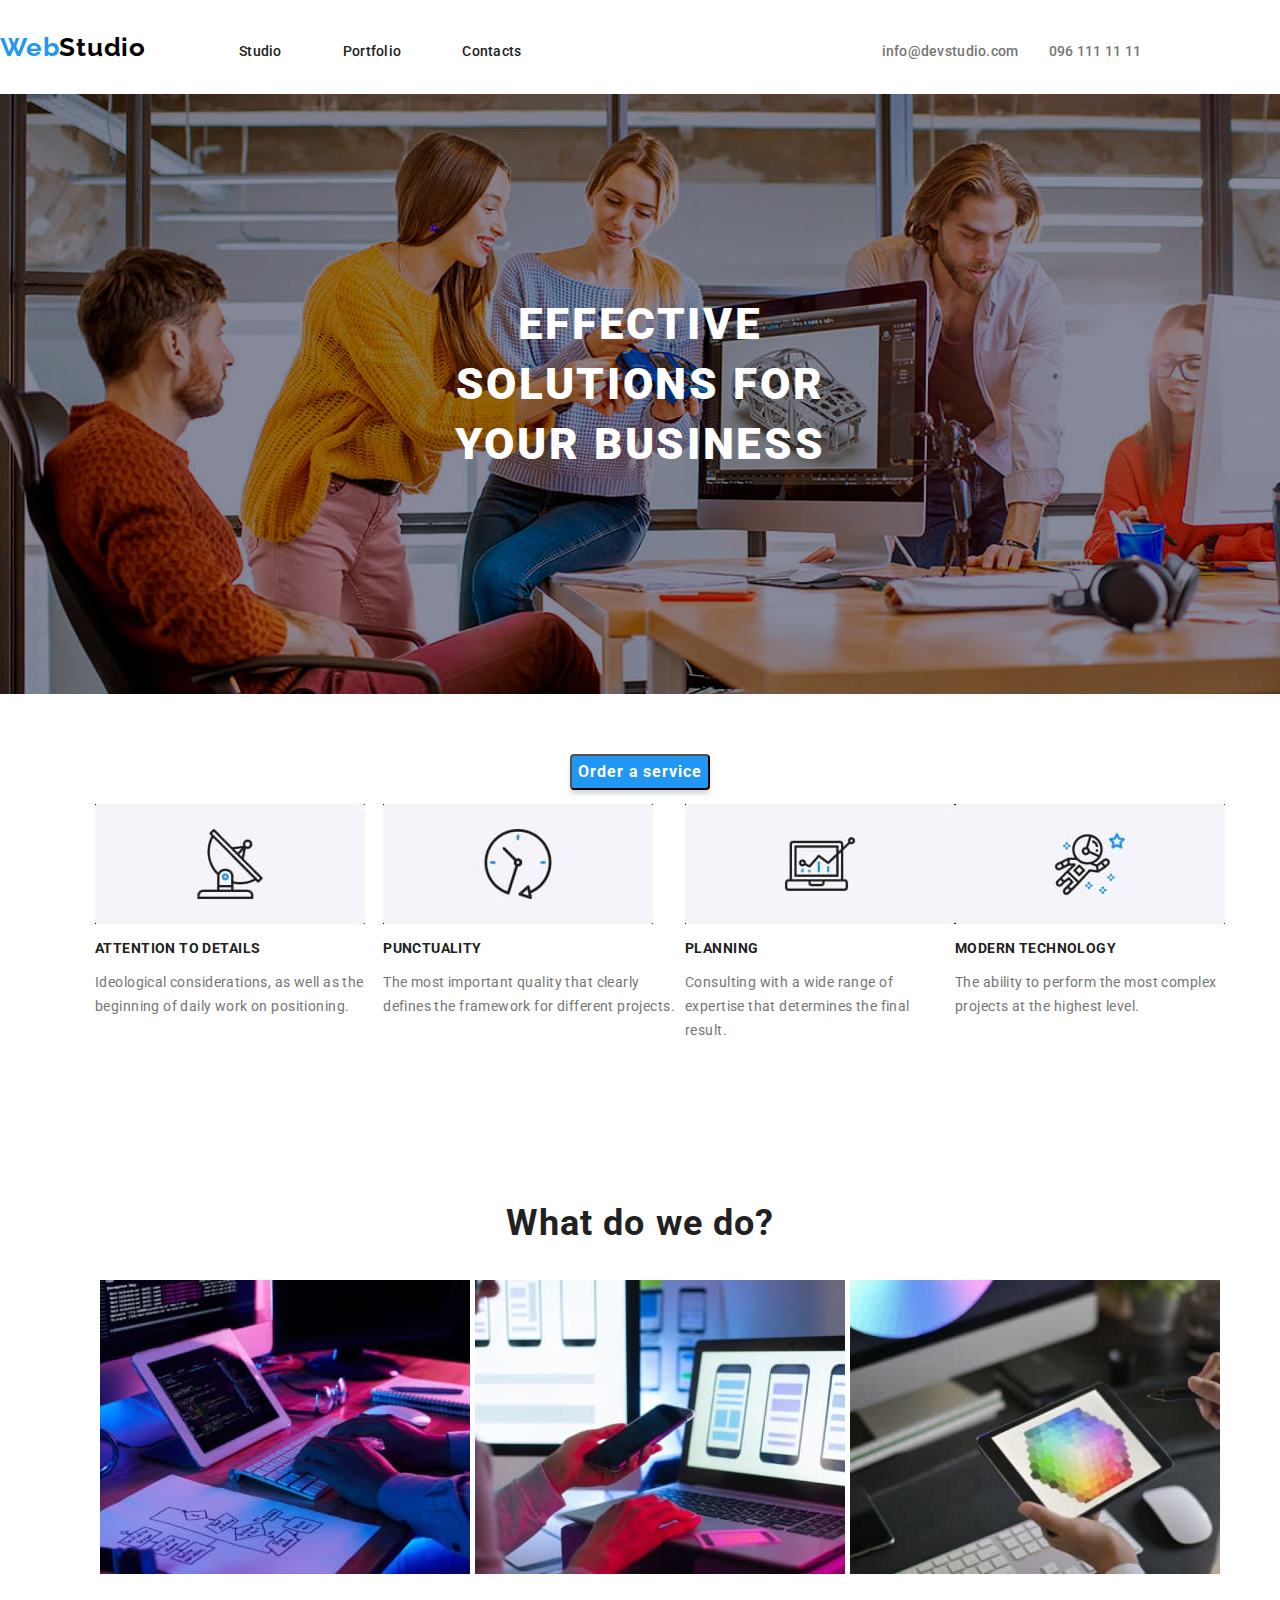
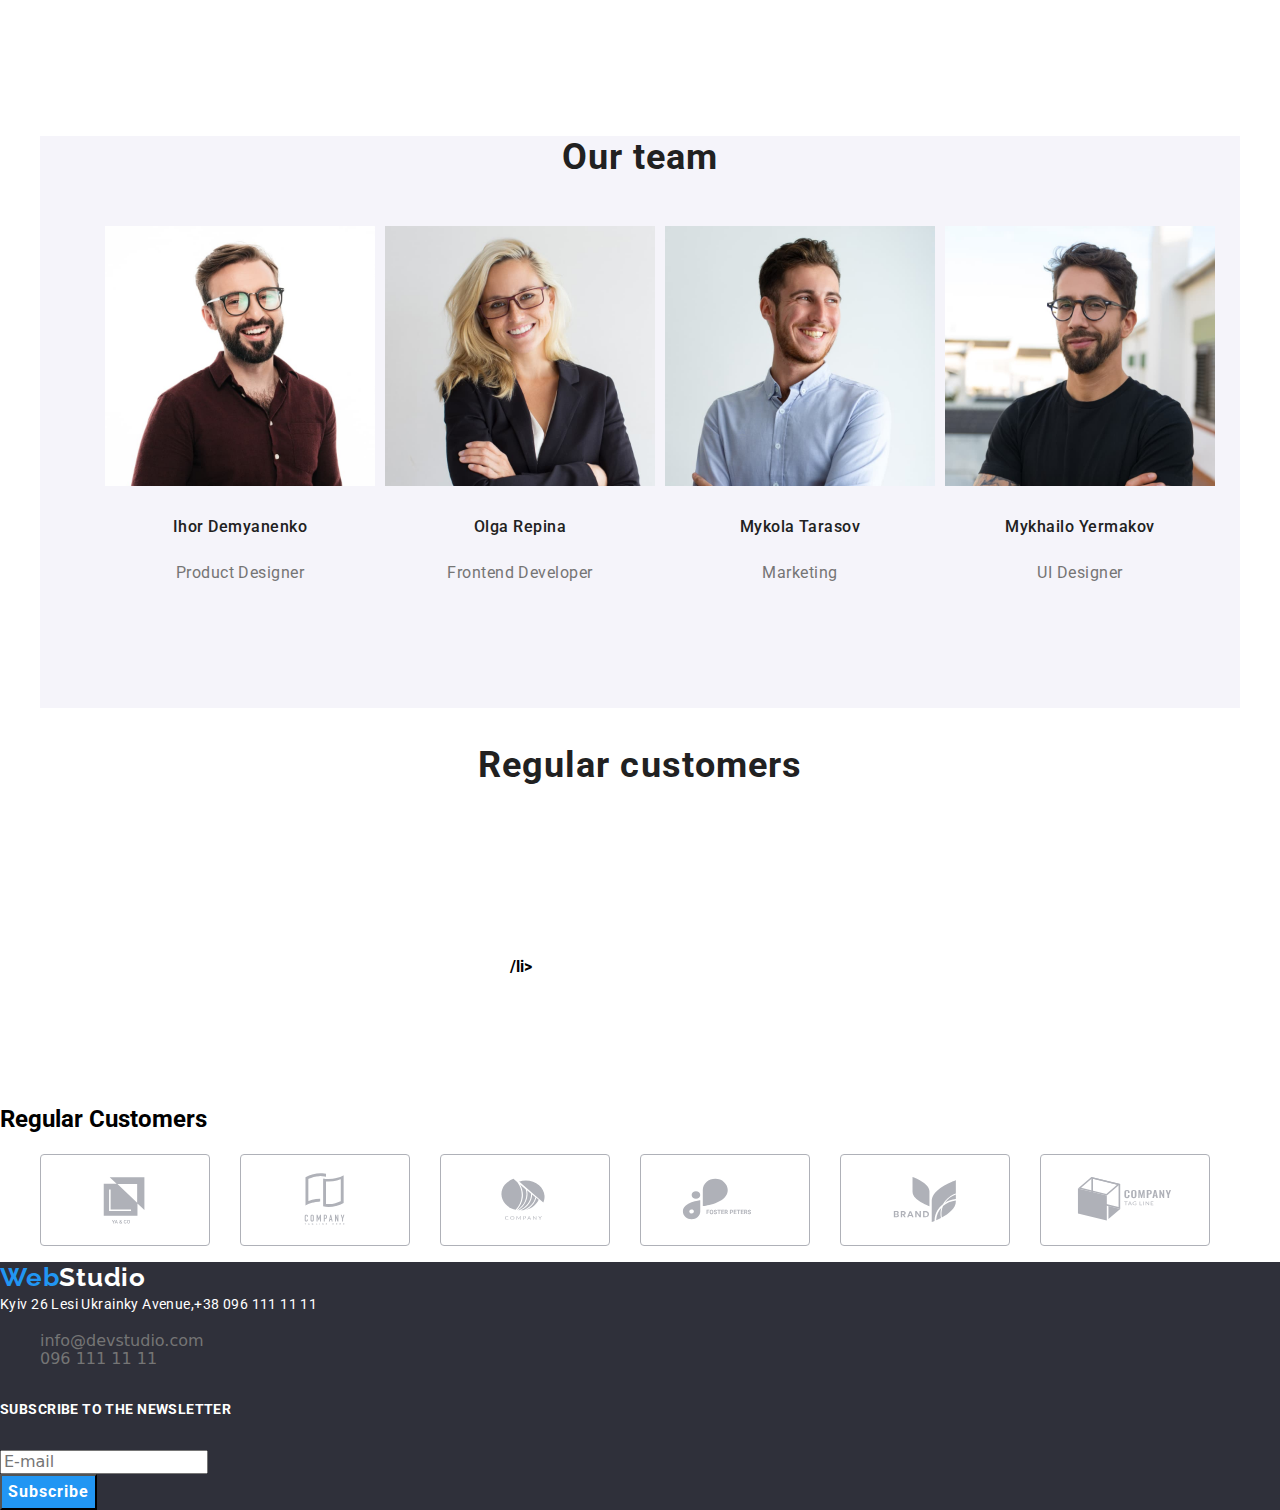
<file: index.html>
<!DOCTYPE html>
<html lang="en">
    <head>
        <title>Webstudio</title>
        <link href="https://cdnjs.cloudflare.com/ajax/libs/modern-normalize/2.0.0/modern-normalize.min.css" rel="stylesheet">
        <link href="./styles.css" rel="stylesheet">
    <link rel="preconnect" href="https://fonts.googleapis.com">
    <link rel="preconnect" href="https://fonts.gstatic.com" crossorigin>
    <link href="https://fonts.googleapis.com/css2?family=Raleway:wght@700&family=Roboto:wght@400;500;700;900&display=swap"
        rel="stylesheet">
    </head>
<body>
    
    <header class="nav-header">
       <div class="header-nav-div"><a href="./index.html" class="nav-logo"><span class="nav-logo-first-part">Web</span>Studio</a></div>
        <nav class="main-nav">

            <ul class="nav-list">
                <li class="nav-item"><a href="./index.html" class="nav-link">Studio</a></li>
                <li class="nav-item"><a href="./portfolio.html" class="nav-link">Portfolio</a></li>
                <li class="nav-item"><a href="#" class="nav-link">Contacts</a></li>
            </ul>
            </nav>
            <ul class="contact-list">
                <li class="contact-item"><a href="mailto:info@devstudio.com" class="contact-link">info@devstudio.com</a></li>
                <li class="contact-item"><a href="#" class="contact-link"> 096 111 11 11</a></li>
            </ul>
    </header>
    <main class="gallery">
        <section class="gallery-container"> 
            <h1 hidden class="gallery-hidden-header">-</h1>
            <header class="gallery-header">Effective solutions
            for your business</header>
            <button type="button" class="gallery-button"><b>Order a service</b></button>
        </section>
         
        <section class="solutions-container">
                <ul class="solutions-list">
                    <li class="solutions-item-1">
                    <h2 class="solutions-name">ATTENTION TO DETAILS</h2>
                    <p class="solutions-description">Ideological considerations, as well as the beginning of daily work on positioning.</p></li>
                
                
                    <li class="solutions-item-2">
                    <h2 class="solutions-name">PUNCTUALITY</h2>
                    <p class="solutions-description">The most important quality that clearly defines the framework for different projects.</p></li>
                
                
                    <li class="solutions-item-3">
                    <h2 class="solutions-name">PLANNING</h2>
                    <p class="solutions-description">Consulting with a wide range of expertise that determines the final result.</p></li>
                
                
                    <li class="solutions-item-4">
                    <h2 class="solutions-name">MODERN TECHNOLOGY</h2>
                    <p class="solutions-description">The ability to perform the most complex projects at the highest level.</p></li>
                </ul>
        </section>

        <section class="doings-container">
            <h3 class="doings-header">What do we do?</h3>
            <ul class="doings-list">
                <li class="doings-item"><img src="./Images/komputer.jpg" alt="no image" class="doings-image"></li>
                <li class="doings-item"><img src="./Images/hand.jpg" alt="no image" class="doings-image"></li>
                <li class="doings-item"><img src="./Images/cos.jpg" alt="no image" class="doings-image"></li>
    </ul>
        
        </section>

        <section class="team-container">
          <h4 class="team-header">Our team</h4>
          <ul class="team-list">
            <li class="team-item">
                <img src="./Images/img-5.jpg" alt="no image" class="team-image">
                <h5 class="team-name">Ihor Demyanenko</h5>
                <p class="team-description">Product Designer</p>
            </li>
            <li class="team-item">
                <img src="./Images/img%202.jpg" alt="no image" class="team-image">
                <h5 class="team-name">Olga Repina</h5>
                <p class="team-description">Frontend Developer</p>
            
            </li>
            <li class="team-item">
                <img src="./Images/img%203.jpg" alt="no image" class="team-image">
                <h5 class="team-name">Mykola Tarasov</h5>
                <p class="team-description">Marketing</p>
            </li>
            <li class="team-item">
                <img src="./Images/img-4-2.jpg" alt="no image" class="team-image">
                <h5 class="team-name">Mykhailo Yermakov</h5>
                <p class="team-description">UI Designer</p>
            
            </li>
            </ul>
        </section>
       
         <section class="customers-container">
            <h3 class="customers-header">Regular customers</h3>
            <ul class="customers-list">
                <li class="customers-item"><a class="customer-link"><svg><use href></use></svg></a>/li>
                <li class="customers-item"></li>
                <li class="customers-item"></li>
                <li class="customers-item"></li>
                <li class="customers-item"></li>
                <li class="customers-item"></li>
            </ul>
            

         </section> 
         <section>
            <div class="container">
                <h2>Regular Customers</h2>
                <ul class="clients">
                    <li class="clients-item">
                        <a href="/" class="client-link"><svg class="client-icon"><use href="./Images/symbol-defs.svg#icon-Logo1"></use></svg></a>
                    </li>
                    <li class="clients-item">
                        <a href="/" class="client-link"><svg class="client-icon">
                                <use href="./Images/symbol-defs.svg#icon-Logo6"></use>
                            </svg></a>
                    </li>
                    <li class="clients-item">
                        <a href="/" class="client-link"><svg class="client-icon">
                                <use href="./Images/symbol-defs.svg#icon-Logo2"></use>
                            </svg></a>
                    </li>
                    <li class="clients-item">
                        <a href="/" class="client-link"><svg class="client-icon">
                                <use href="./Images/symbol-defs.svg#icon-Logo3"></use>
                            </svg></a>
                    </li>
                    <li class="clients-item">
                        <a href="/" class="client-link"><svg class="client-icon">
                                <use href="./Images/symbol-defs.svg#icon-Logo4"></use>
                            </svg></a>
                    </li>
                    <li class="clients-item">
                        <a href="/" class="client-link"><svg class="client-icon">
                                <use href="./Images/symbol-defs.svg#icon-Logo5"></use>
                            </svg></a>
                    </li>

                    
                    
                </ul>
            </div>
         </section>  
    
    </main>
    <footer class="footer">
            <a href="./index.html" class="footer-logo"><span class="footer-logo-first-part">Web</span>Studio</a>
            <address class="footer-address">Kyiv 26 Lesi Ukrainky Avenue,+38 096 111 11 11</address>
            <ul class="footer-contact-list">
                <li class="footer-contact-item"><a href="mailto:info@devstudio.com" class="footer-contact-link">info@devstudio.com</a></li>
                <li class="footer-contact-item"><a href="#" class="footer-contact-link"> 096 111 11 11</a></li>
            </ul>
            
            <form class="subscribtion-form">
                <h6 class="subscribtion-header">Subscribe to the newsletter</h6>
                <input type="email" placeholder="E-mail" class="subscribtion-email">
                <button type="button" class="subscribtion-button">Subscribe</button>
            </form>
    </footer>

</body>

</html>
</file>
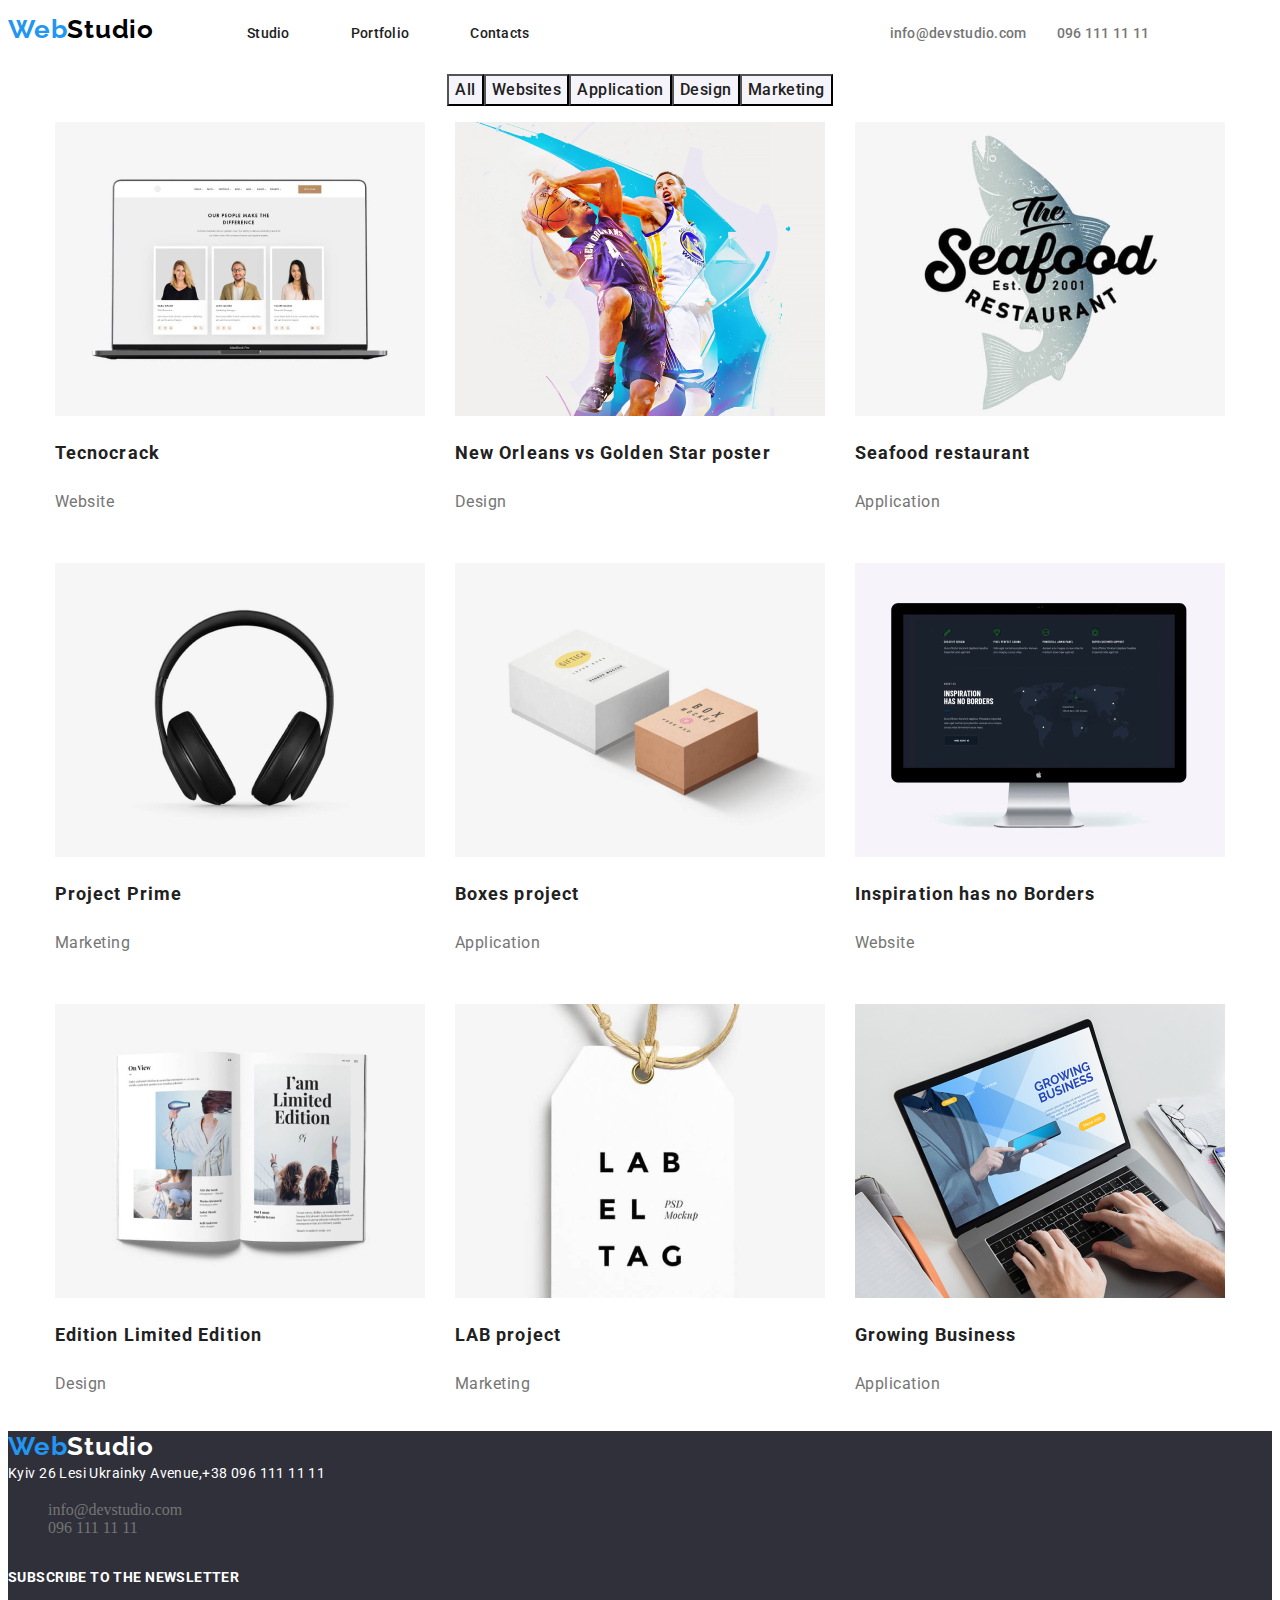
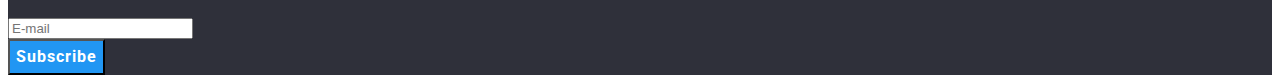
<file: portfolio.html>
<!DOCTYPE html>
<html lang="en">
    <head>
        <title>Portfolio</title>
        <link href="./styles.css" rel="stylesheet">
        <link rel="preconnect" href="https://fonts.googleapis.com">
        <link rel="preconnect" href="https://fonts.gstatic.com" crossorigin>
        <link href="https://fonts.googleapis.com/css2?family=Raleway:wght@700&family=Roboto:wght@400;500;700&display=swap"
            rel="stylesheet">
    </head>
    <body>
        <header class="nav-header">
            <a href="./index.html" class="nav-logo"><span class="nav-logo-first-part">Web</span>Studio</a>
            <nav class="main-nav">
        
                <ul class="nav-list">
                    <li class="nav-item"><a href="./index.html" class="nav-link">Studio</a></li>
                    <li class="nav-item"><a href="./portfolio.html" class="nav-link">Portfolio</a></li>
                    <li class="nav-item"><a href="#" class="nav-link">Contacts</a></li>
                </ul>
            </nav>
            <ul class="contact-list">
                <li class="contact-item"><a href="mailto:info@devstudio.com" class="contact-link">info@devstudio.com</a></li>
                <li class="contact-item"><a href="#" class="contact-link"> 096 111 11 11</a></li>
            </ul>
        </header>
        <main class="portfolio-gallery">
            <section class="portfolio-gallery-container">
                <h1 hidden class="portfolio-gallery-hidden-header">.</h1>
            <ul class="choice-list">
                <li class="choice-item"><button type="button" class="choice-button">All</button></li>
                <li class="choice-item"><button type="button" class="choice-button">Websites</button></li>
                <li class="choice-item"><button type="button" class="choice-button">Application</button></li>
                <li class="choice-item"><button type="button" class="choice-button">Design</button></li>
                <li class="choice-item"><button type="button" class="choice-button">Marketing</button></li>
            </ul>
            
                <ul class="varieties-list">
                    <li class="varieties-item">
                        <a href="#" class="varieties-link">
                        <img src="./Photos/img-2.jpg" alt="no image" class="varieties-image">
                        <h2 class="varieties-name">Tecnocrack</h2>
                        <p class="varieties-description">Website</p>
                        </a>
                    </li>
                    <li class="varieties-item">
                        <a href="#" class="varieties-link">
                        <img src="./Photos/img-3.jpg" alt="no image" class="varieties-image">
                        <h2 class="varieties-name">New Orleans vs Golden Star poster</h2>
                        <p class="varieties-description">Design</p>
                        </a>
                    </li>
                    <li class="varieties-item">
                        <a href="#" class="varieties-link">
                        <img src="./Photos/img-4.jpg" alt="no image" class="varieties-image">
                        <h2 class="varieties-name">Seafood restaurant</h2>
                        <p class="varieties-description">Application</p>
                        </a>
                    </li>
                    <li class="varieties-item">
                        <a href="#" class="varieties-link">
                        <img src="./Photos/img-5.jpg" alt="no image" class="varieties-image">
                        <h2 class="varieties-name">Project Prime</h2>
                        <p class="varieties-description">Marketing</p>
                        </a>
                    </li>
                    <li class="varieties-item">
                        <a href="#" class="varieties-link">
                        <img src="./Photos/img-6.jpg" alt="no image" class="varieties-image">
                        <h2 class="varieties-name">Boxes project</h2>
                        <p class="varieties-description">Application</p>
                        </a>
                    </li>
                    <li class="varieties-item">
                        <a href="#" class="varieties-link">
                        <img src="./Photos/img-7.jpg" alt="no image" class="varieties-image">
                        <h2 class="varieties-name">Inspiration has no Borders</h2>
                        <p class="varieties-description">Website</p>
                        </a>
                    </li>
                    <li class="varieties-item">
                        <a href="#" class="varieties-link">
                        <img src="./Photos/img-8.jpg" alt="no image" class="varieties-image">
                        <h2 class="varieties-name">Edition Limited Edition</h2>
                        <p class="varieties-description">Design</p>
                        </a>
                    </li>
                    <li class="varieties-item">
                        <a href="#" class="varieties-link">
                        <img src="./Photos/img-9.jpg" alt="no image" class="varieties-image">
                        <h2 class="varieties-name">LAB project</h2>
                        <p class="varieties-description">Marketing</p>
                        </a>
                    </li>
                    <li class="varieties-item">
                        <a href="#" class="varieties-link">
                        <img src="./Photos/img-10.jpg" alt="no image" class="varieties-image">
                        <h2 class="varieties-name">Growing Business</h2>
                        <p class="varieties-description">Application</p>
                        </a>
                    </li>
                </ul>
            </section>
        </main>

        <footer class="footer">
            <a href="./index.html" class="footer-logo"><span class="footer-logo-first-part">Web</span>Studio</a>
            <address class="footer-address">Kyiv 26 Lesi Ukrainky Avenue,+38 096 111 11 11</address>
            <ul class="footer-contact-list">
                <li class="footer-contact-item"><a href="mailto:info@devstudio.com"
                        class="footer-contact-link">info@devstudio.com</a></li>
                <li class="footer-contact-item"><a href="#" class="footer-contact-link"> 096 111 11 11</a></li>
            </ul>
           
        <!--       <ul class="icon-list">
                <h6 class="icon-header">Join in</h6>
                <li class="icon-list-item"><img src="./Images/instagram.png"></li>
                <li class="icon-list-item"><img src="./Images/twitter.png"></li>
                <li class="icon-list-item"><img src="./Images/facebook.png"></li>
                <li class="icon-list-item"><img src="./Images/linkedin.png"></li>
            </ul> -->
            <form class="subscribtion-form">
                <h6 class="subscribtion-header">Subscribe to the newsletter</h6>
                <input type="email" placeholder="E-mail" class="subscribtion-email">
                <button type="button" class="subscribtion-button">Subscribe</button>
            </form>
        </footer>
    </body>
</html>
</file>
<file: styles.css>
:root{
--titles-color:#212121;
--main-text-color:#757575;
--accent-color:#2196F3;
--section-background-color:#2F303A;
--item-color:#AFB1B8;
--footer-contacts-color:rgba(255, 255, 255, 0.60);
--team-background-color:#F5F4FA;
}

.solutions-container{
    width: 1200px;
        padding-left: 15px;
        padding-right: 15px;
        margin: 0 auto;
    padding-top: 94px;
    padding-bottom: 94px;
}
.doings-container{
    width: 1200px;
        padding-left: 15px;
        padding-right: 15px;
        margin: 0 auto;
    padding-bottom: 94px;
}
.team-container{
    width: 1200px;
        padding-left: 15px;
        padding-right: 15px;
        margin: 0 auto;
    padding-bottom: 94px;
}
.customers-container{
    width: 1200px;
        padding-left: 15px;
        padding-right: 15px;
        margin: 0 auto;
    padding-bottom: 94px;
}
.gallery-container{
    background-image: url(./Images/Img.jpg);
    
    height: 600px;
    flex-shrink: 0;
   justify-content: center;
}
.gallery-header{
    padding-top: 200px;
    padding-bottom: 280px;
    padding-left: 452px;
    padding-right: 452px;
}
.gallery,.varieties-name,.subscribtion-header,.subscribtion-button{
font-family: Roboto;
font-weight: 700;
font-style: normal;
}
.nav-logo,.nav-logo-first-part,.footer-logo,.footer-logo-first-part{
    color: #000;
        font-family: Raleway;
        font-size: 26px;
        font-style: normal;
        font-weight: 700;
        line-height: normal;
        letter-spacing: 0.78px;
        text-decoration: none;
}
/*Flex-box homework is down here*/
.nav-header{
display: flex;
    flex-direction: row;
    align-items: baseline
    
}
.header-nav-div{
    padding-top: 32px;
    padding-bottom: 32px;
    text-decoration: none;
    display: flex;
     
       
}
   
.nav-list{
    list-style: none;
    display: flex;
        padding-left: 93px;
        padding-right: 320px;
        gap: 61px;
        justify-content:space-evenly;
     
      
        
}
.contact-list{
list-style: none;
    display: flex;
       justify-content: space-between;
       gap: 30px;

     
     
}
.gallery-button{
    display: block;
margin: 0 auto;
text-align: center;


}
.solutions-list{
    list-style: none;
    display: flex;
    flex-direction: row;
    justify-content: center;
    align-items: baseline;

}
.doings-header{
    display: flex;
    justify-content: center;
}
.doings-list{
    list-style: none;
    display: flex;
    flex-direction: row;
        justify-content: space-evenly;
        align-items: baseline;
}
.team-header{
    display: flex;
    justify-content: center;
}
.team-list{
list-style: none;
    display: flex;
    flex-direction: row;
    justify-content: space-evenly;
   
}
.customers-header{
    display: flex;
    justify-content: center;
}
.customers-list{
list-style: none;
    display: flex;
    flex-direction: row;
    justify-content: space-evenly;

}
  

.nav-logo-first-part{
    color: var(--accent-color);
    
}
.nav-link:hover{
    color: var(--accent-color);
}
.nav-link,.contact-link,.team-name,.choice-button{
    color: var(--titles-color);
font-family: Roboto;
font-size: 14px;
font-style: normal;
font-weight: 500;
line-height: normal;
letter-spacing: 0.28px;
text-decoration: none;
}
.contact-link:hover{
    color: var(--accent-color);
}
.contact-link{
    color: var(--main-text-color);
}
.gallery-header{
    color: #FFF;
        text-align: center;
        font-family: Roboto;
        font-size: 44px;
        font-style: normal;
        font-weight: 900;
        line-height: 60px;
        letter-spacing: 2.64px;
        text-transform: uppercase;
}
.gallery-container{
    background-color: var(--section-background-color);
}
.gallery-image{
    width: 1600px;
        height: 600px;
}
.gallery-button{
    background-color: var(--accent-color);
    border-radius: 4px;
        box-shadow: 0px 4px 4px 0px rgba(0, 0, 0, 0.15);
    color: #FFF;
        display: block;
        font-size: 16px;
        line-height: 30px;
        letter-spacing: 0.96px;

        
}
.solutions-name{
    color: var(--titles-color);
        font-size: 14px;
        line-height: normal;
        letter-spacing: 0.42px;
        text-transform: uppercase;
}
.solutions-description,.team-description,.footer-address, .varieties-description{
    font-family: Roboto;
    font-style: normal;
        font-weight: 400;
}
.solutions-description{
    color: var(--main-text-color);
        font-size: 14px;
        line-height: 24px;
        letter-spacing: 0.42px;
}
.doings-header,.team-header{
    color: var(--titles-color);
        text-align: center;
        font-size: 36px;
        line-height: normal;
        letter-spacing: 1.08px;
}
.team-container{
    background-color: var(--team-background-color);
}
.team-name{
    color: var(--titles-color);
        text-align: center;
        font-size: 16px;
        line-height: normal;
        letter-spacing: 0.48px;
}
.team-description{
    color: var(--main-text-color);
        text-align: center;
        font-size: 16px;
        line-height: normal;
        letter-spacing: 0.48px;
}
.team-image{
    width: 270px;
        height: 260px;
}
.customers-header{
    color: var(--titles-color);
        text-align: center;
        font-size: 36px;
        line-height: normal;
        letter-spacing: 1.08px;
}
.footer{
    background-color: var(--section-background-color);
}
.footer-contact-link:hover {
    color: var(--accent-color);
}

.footer-contact-link {
    color: var(--main-text-color);
    text-decoration: none;
}
.footer-contact-list{
    list-style: none;
}
.footer-logo{
    color: #FFF;
    
}
.footer-logo-first-part{
    color: var(--accent-color);
       
}
.footer-address{
    color: #FFF;
        font-size: 14px;
        line-height: 24px;
        letter-spacing: 0.42px;
        
}
.subscribtion-button{
    background-color: var(--accent-color);
        color: #FFF;
        display: block;
        font-size: 16px;
        line-height: 30px;
        letter-spacing: 0.96px;
    }
    .subscribtion-header{
        color: #FFF;
            font-size: 14px;
            line-height: normal;
            letter-spacing: 0.42px;
            text-transform: uppercase;
    }
    .icon-header{
    color: #FFF;
        font-family: Roboto;
        font-size: 14px;
        font-style: normal;
        font-weight: 700;
        line-height: normal;
        letter-spacing: 0.42px;
        text-transform: uppercase;
      
    }
    .icon-list{
        list-style: none;
        display: flex;
        flex-direction: row;
        justify-content: center;
    }
.solutions-item-1::before{
    content: url(./Images/1.jpg);   
}
.solutions-item-2::before{
    content: url(./Images/1.1.jpg);
}
.solutions-item-3::before{
    content: url(./Images/1.2.jpg);
}
.solutions-item-4::before{
    content: url(./Images/1.3.jpg);
}
 

/* Now I am writing Portfolio Style */
.portfolio-gallery-container{
    width: 1200px;
        padding-left: 15px;
        padding-right: 15px;
        margin: 0 auto;

}
.choice-button:hover{
    color: #FFF;
    background-color: var(--accent-color);
}
.choice-button{
    color: var(--titles-color);
    background-color: var(--team-background-color);
        text-align: center;
        font-size: 16px;
        line-height: 26px;
        letter-spacing: 0.48px;
}
.choice-list{
    list-style: none;
        display: flex;
        flex-direction: row;
        justify-content: center;
        align-items: baseline;
        padding: 0;

}
li{
    flex-basis: calc((100%-60px)/3);
}
.varieties-link{
    text-decoration: none;
}.varieties-list{
    list-style: none;
        display: flex;
        flex-direction: row;
        justify-content: center;
        padding: 0;
        flex-wrap: wrap;
        gap: 30px;
}

        
    

 .varieties-name{
    color: var(--titles-color);
        font-size: 18px;
        line-height: 36px;
        /* 200% */
        letter-spacing: 1.08px;
       
 }
 .varieties-description{
    color: var(--main-text-color);
        font-size: 16px;
        line-height: 30px;
        /* 187.5% */
        letter-spacing: 0.48px;
      
 }
 .clients{
    list-style: none;
    display: flex;
    gap: 30px;
 }
 .client-icon{
    fill: var(--item-color);
    width: 106px;
        height: 60px;
 }
 .client-icon:hover{
    fill:var(--accent-color);
 }
.client-link{
    display: flex;
    align-items: center;
    justify-content: center;
    width: 170px;
        height: 92px;
        border-radius: 4px;
            border: 1px solid var(--item-color);
}
.client-link:hover{
    border: 1px solid var(--accent-color);
}
</file>
